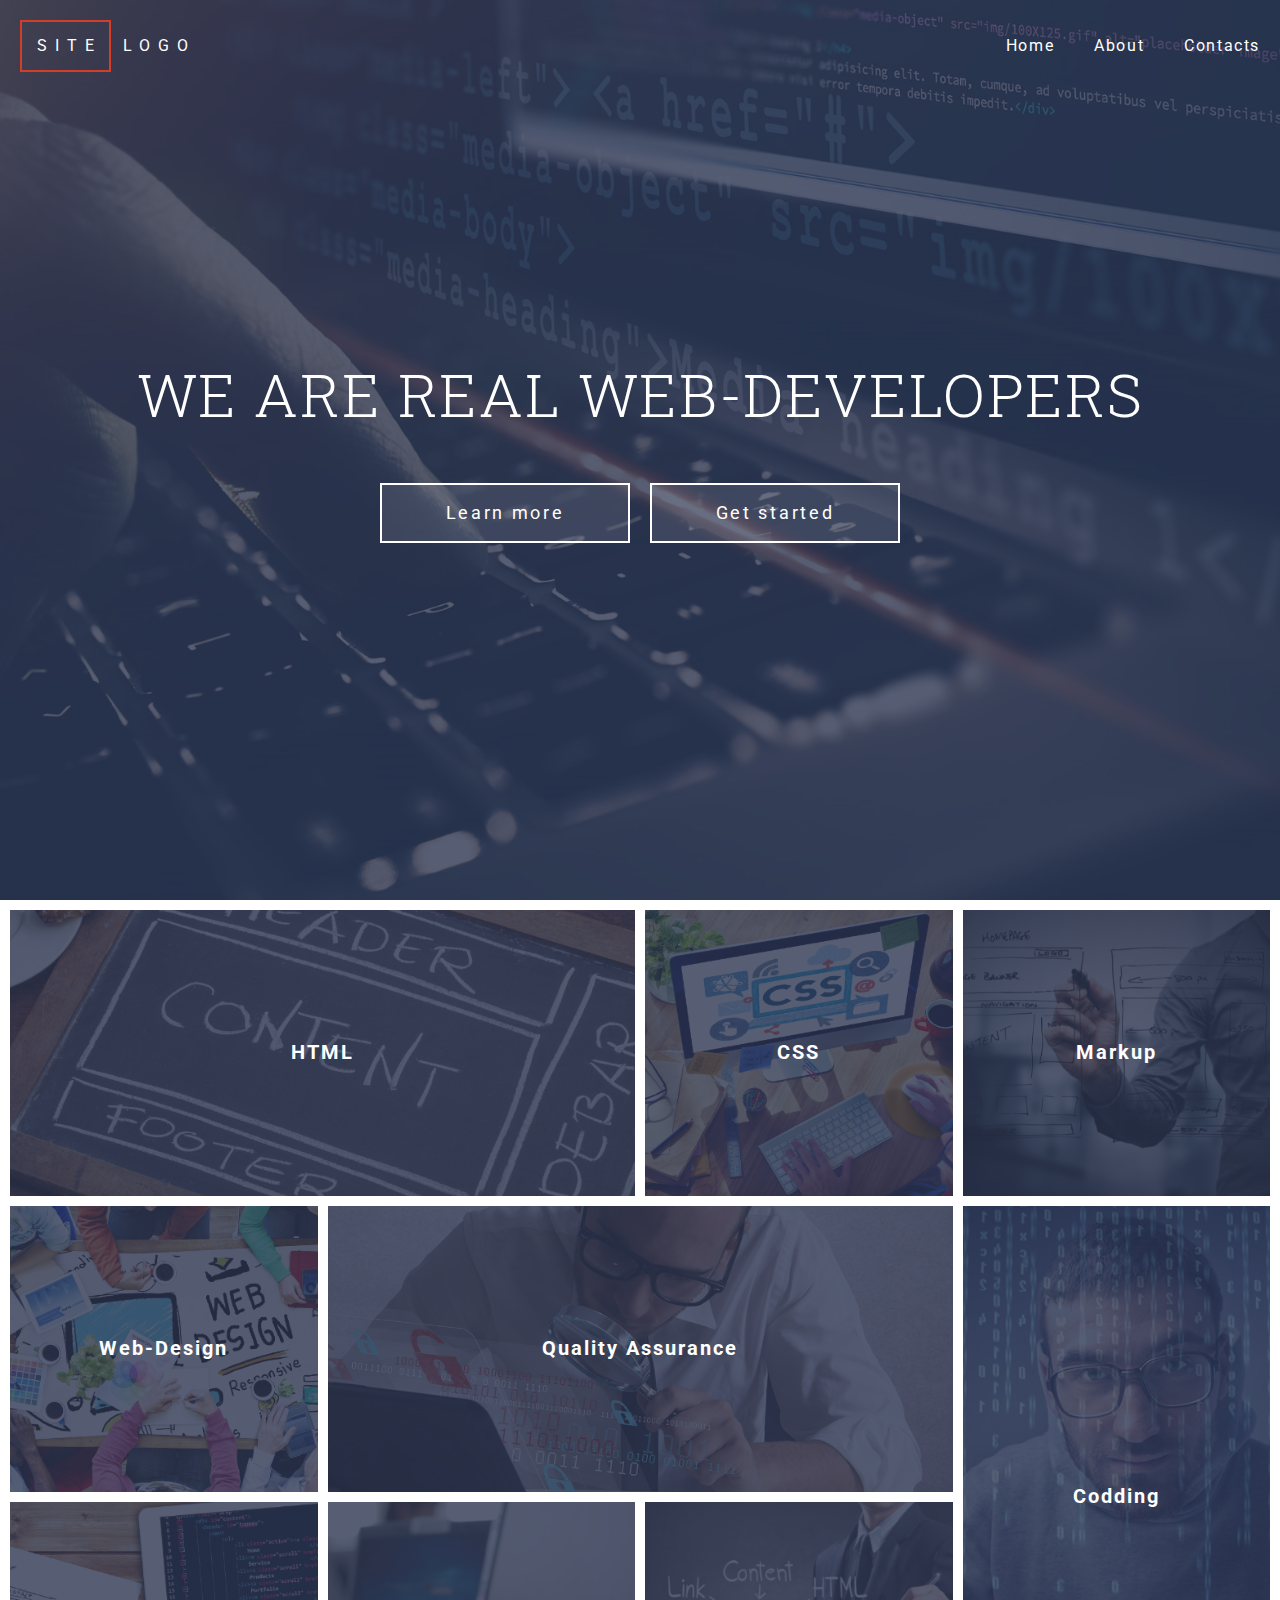
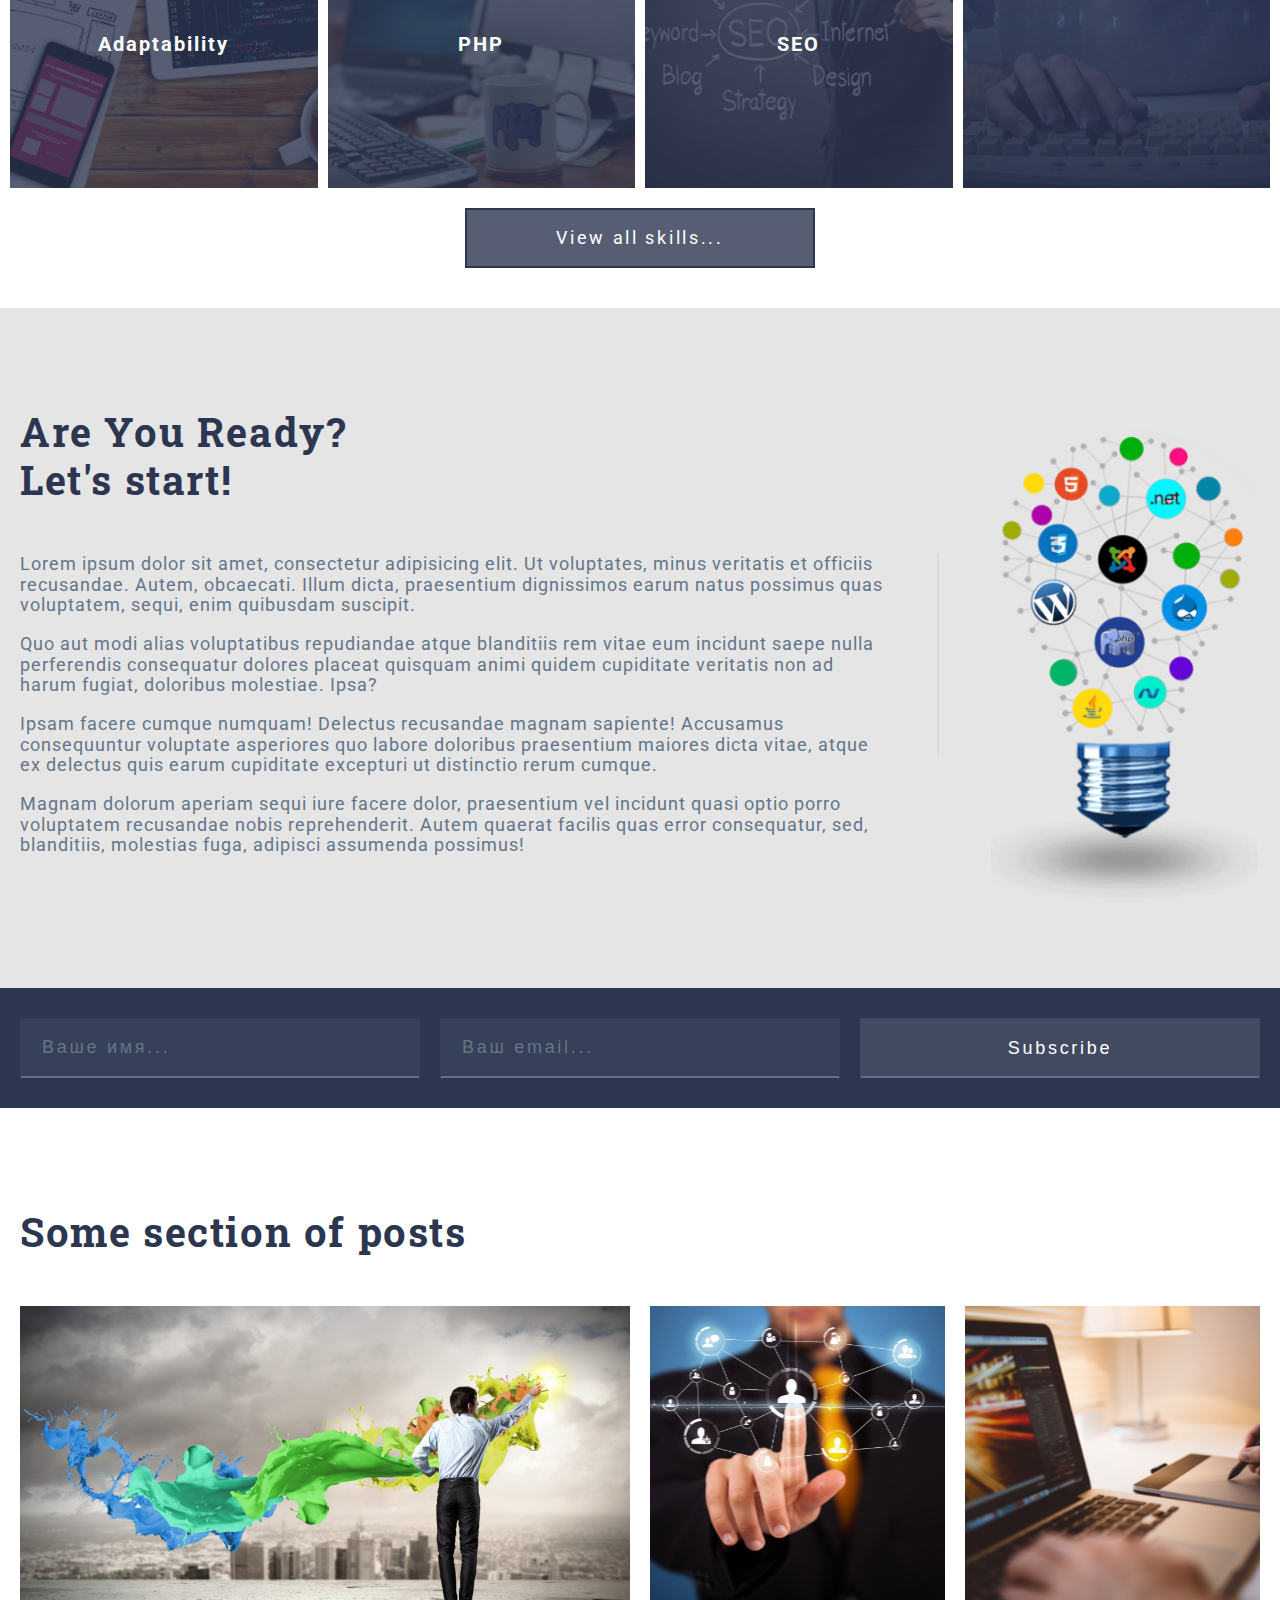
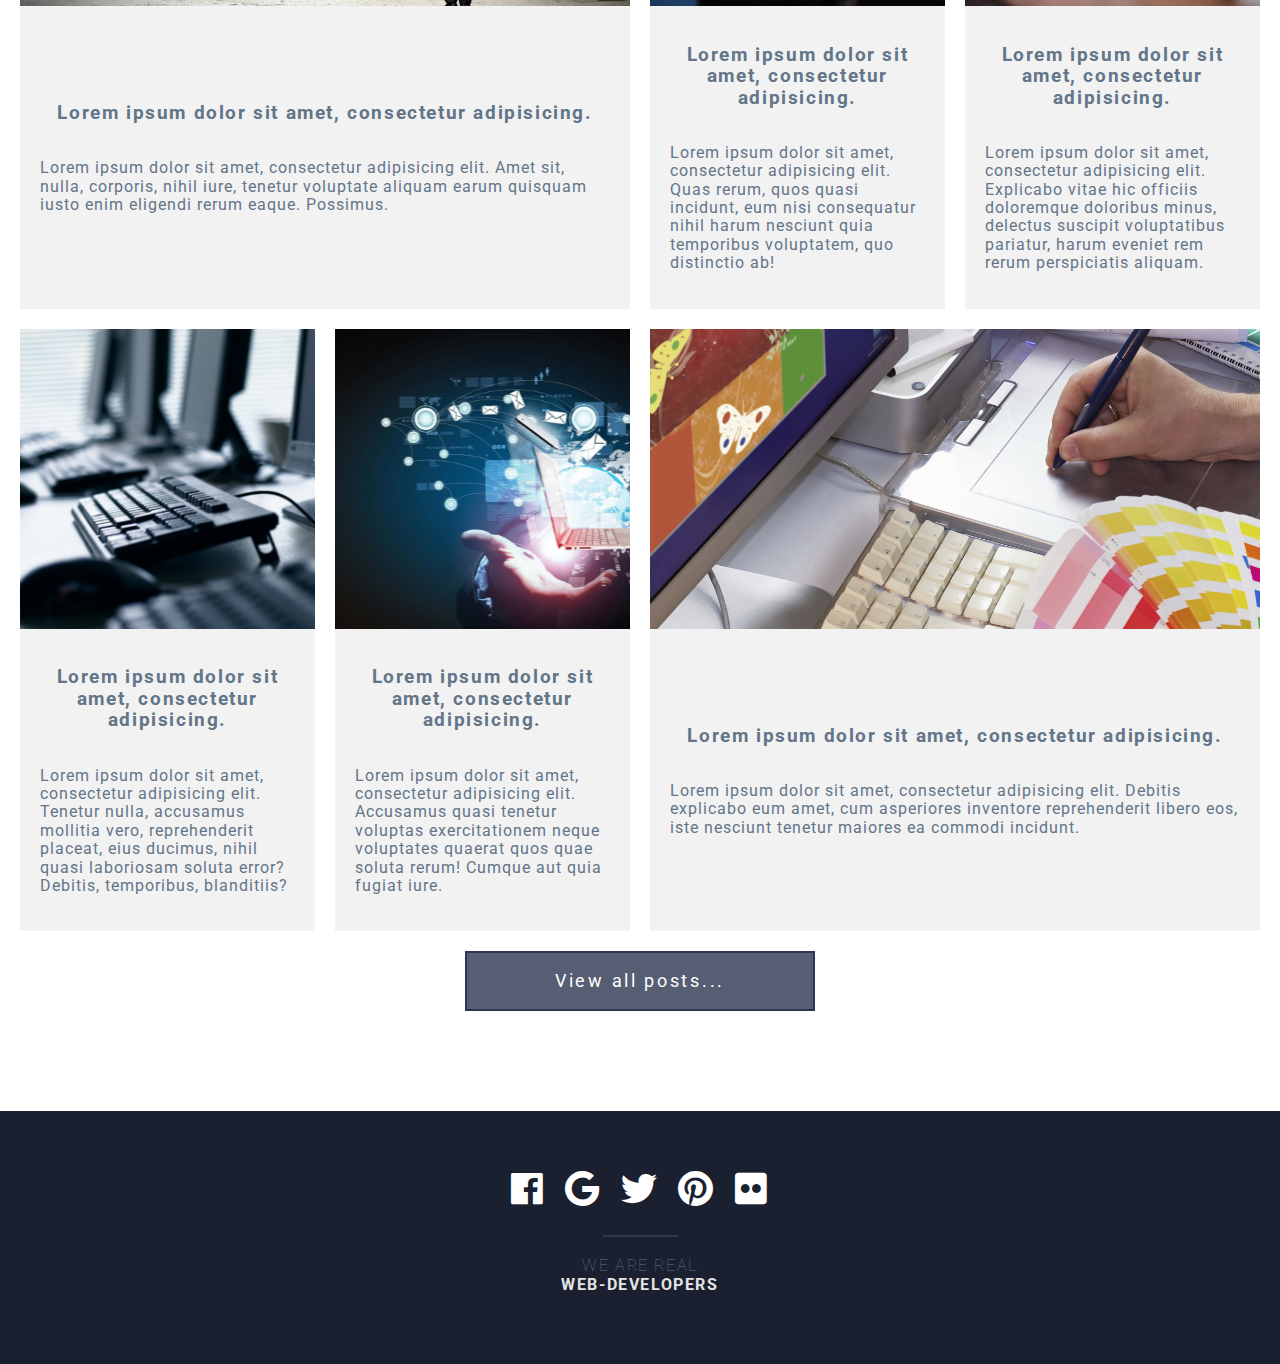
<file: index.html>
<!doctype html>
<html lang="zxx">
<head>
  <meta charset="UTF-8">
  <meta name="viewport"
        content="width=device-width, user-scalable=no, initial-scale=1.0, maximum-scale=1.0, minimum-scale=1.0">
  <meta http-equiv="X-UA-Compatible" content="ie=edge">
  <link rel="shortcut icon" href="assets/img/favicon.png" type="image/png" />
  <link href="https://fonts.googleapis.com/css?family=Roboto+Slab:100,300,400,700|Roboto:100,300,400,500,700,900" rel="stylesheet">
  <link rel="stylesheet" href="libs/@fortawesome/fontawesome-free/css/all.min.css">
  <link rel="stylesheet" href="assets/css/style.css">
  <title>GRID-TEMPLATE</title>
</head>
<body>

  <header class="header" style="background-image: url(assets/img/img-header.png)">
    <div class="header-overlay" style="opacity: 0.8; background-color: #2d3651"></div>
    <div class="header-menu">
      <div class="container">
        <div class="header-logo">
          <a href="#">
            <span>SITE</span> LOGO
          </a>
        </div>
        <nav class="header-navbar">
          <div class="header-navbar_hamburger">
            <span></span>
            <span></span>
            <span></span>
            <span></span>
            <span></span>
            <span></span>
          </div>
          <ul class="header-navbar_list">
            <li class="header-navbar_item"><a href="#">Home</a></li>
            <li class="header-navbar_item"><a href="#">About</a></li>
            <li class="header-navbar_item"><a href="#">Contacts</a></li>
          </ul>
        </nav>
      </div>
    </div>
    <div class="header-content">
      <div class="container">
        <h1 class="header-title">WE ARE REAL WEB-DEVELOPERS</h1>
        <div class="header-buttons">
          <a href="#" class="btn">Learn more</a>
          <a href="#" class="btn">Get started</a>
        </div>
      </div>
    </div>
  </header>

  <section class="skills">
    <article class="skill-item">
      <div class="skill-item_overlay"></div>
      <div class="skill-item_image" style="background-image: url(assets/img/img-html.png);"></div>
      <div class="skill-item_title">HTML</div>
    </article>
    <article class="skill-item">
      <div class="skill-item_overlay"></div>
      <div class="skill-item_image" style="background-image: url(assets/img/img-css.png);"></div>
      <div class="skill-item_title">CSS</div>
    </article>
    <article class="skill-item">
      <div class="skill-item_overlay"></div>
      <div class="skill-item_image" style="background-image: url(assets/img/img-markup.png);"></div>
      <div class="skill-item_title">Markup</div>
    </article>
    <article class="skill-item">
      <div class="skill-item_overlay"></div>
      <div class="skill-item_image" style="background-image: url(assets/img/img-webdesign.png);"></div>
      <div class="skill-item_title">Web-Design</div>
    </article>
    <article class="skill-item">
      <div class="skill-item_overlay"></div>
      <div class="skill-item_image" style="background-image: url(assets/img/img-qa.png);"></div>
      <div class="skill-item_title">Quality Assurance</div>
    </article>
    <article class="skill-item">
      <div class="skill-item_overlay"></div>
      <div class="skill-item_image" style="background-image: url(assets/img/img-codding.png);"></div>
      <div class="skill-item_title">Codding</div>
    </article>
    <article class="skill-item">
      <div class="skill-item_overlay"></div>
      <div class="skill-item_image" style="background-image: url(assets/img/img-adaptability.png);"></div>
      <div class="skill-item_title">Adaptability</div>
    </article>
    <article class="skill-item">
      <div class="skill-item_overlay"></div>
      <div class="skill-item_image" style="background-image: url(assets/img/img-php.png);"></div>
      <div class="skill-item_title">PHP</div>
    </article>
    <article class="skill-item">
      <div class="skill-item_overlay"></div>
      <div class="skill-item_image" style="background-image: url(assets/img/img-seo.png);"></div>
      <div class="skill-item_title">SEO</div>
    </article>
    <div class="btn-set">
      <a href="#" class="btn-accent">View all skills...</a>
    </div>
  </section>

  <section class="about section">
    <div class="container">
      <div class="about-content">
        <h2>Are You Ready? <br> Let's start!</h2>
        <p>Lorem ipsum dolor sit amet, consectetur adipisicing elit. Ut voluptates, minus veritatis et officiis recusandae. Autem, obcaecati. Illum dicta, praesentium dignissimos earum natus possimus quas voluptatem, sequi, enim quibusdam suscipit.</p>
        <p>Quo aut modi alias voluptatibus repudiandae atque blanditiis rem vitae eum incidunt saepe nulla perferendis consequatur dolores placeat quisquam animi quidem cupiditate veritatis non ad harum fugiat, doloribus molestiae. Ipsa?</p>
        <p>Ipsam facere cumque numquam! Delectus recusandae magnam sapiente! Accusamus consequuntur voluptate asperiores quo labore doloribus praesentium maiores dicta vitae, atque ex delectus quis earum cupiditate excepturi ut distinctio rerum cumque.</p>
        <p>Magnam dolorum aperiam sequi iure facere dolor, praesentium vel incidunt quasi optio porro voluptatem recusandae nobis reprehenderit. Autem quaerat facilis quas error consequatur, sed, blanditiis, molestias fuga, adipisci assumenda possimus!</p>
      </div>
      <div class="about-image">
        <img src="assets/img/img-lamp-webdev.png" alt="motivation">
      </div>
    </div>
  </section>

  <section class="form">
     <form action="#">
       <div class="container">
         <div class="form-item">
          <input type="text" placeholder="Ваше имя..."></div>
         <div class="form-item">
          <input type="text" placeholder="Ваш email..."></div>
         <div class="form-item">
          <button class="btn-accent" type="submit">Subscribe</button></div>
       </div>
     </form>
  </section> 

  <section class="posts section">
     <div class="container">
       <h2>Some section of posts</h2>
       <article class="posts-item">
        <a href="#">
         <div class="posts-item_image">
          <div style="background-image: url(assets/img/img-post-1.png);"></div>
         </div>
         <div class="posts-item_caption">
           <h3>Lorem ipsum dolor sit amet, consectetur adipisicing.</h3>
           <p>Lorem ipsum dolor sit amet, consectetur adipisicing elit. Amet sit, nulla, corporis, nihil iure, tenetur voluptate aliquam earum quisquam iusto enim eligendi rerum eaque. Possimus.</p>
         </div>
        </a>
       </article>

       <article class="posts-item">
        <a href="#">
         <div class="posts-item_image">
           <div style="background-image: url(assets/img/img-post-2.png);"></div>
         </div>
         <div class="posts-item_caption">
           <h3>Lorem ipsum dolor sit amet, consectetur adipisicing.</h3>
           <p>Lorem ipsum dolor sit amet, consectetur adipisicing elit. Quas rerum, quos quasi incidunt, eum nisi consequatur nihil harum nesciunt quia temporibus voluptatem, quo distinctio ab!</p>
         </div>
        </a>
       </article>

       <article class="posts-item">
        <a href="#">
         <div class="posts-item_image">
           <div style="background-image: url(assets/img/img-post-3.png);"></div>
         </div>
         <div class="posts-item_caption">
           <h3>Lorem ipsum dolor sit amet, consectetur adipisicing.</h3>
           <p>Lorem ipsum dolor sit amet, consectetur adipisicing elit. Explicabo vitae hic officiis doloremque doloribus minus, delectus suscipit voluptatibus pariatur, harum eveniet rem rerum perspiciatis aliquam.</p>
         </div>
        </a>
       </article>

       <article class="posts-item">
        <a href="#">
         <div class="posts-item_image">
           <div style="background-image: url(assets/img/img-post-4.png);"></div>
         </div>
         <div class="posts-item_caption">
           <h3>Lorem ipsum dolor sit amet, consectetur adipisicing.</h3>
           <p>Lorem ipsum dolor sit amet, consectetur adipisicing elit. Tenetur nulla, accusamus mollitia vero, reprehenderit placeat, eius ducimus, nihil quasi laboriosam soluta error? Debitis, temporibus, blanditiis?</p>
         </div>
        </a>
       </article>

       <article class="posts-item">
        <a href="#">
         <div class="posts-item_image">
           <div style="background-image: url(assets/img/img-post-5.png);"></div>
         </div>
         <div class="posts-item_caption">
           <h3>Lorem ipsum dolor sit amet, consectetur adipisicing.</h3>
           <p>Lorem ipsum dolor sit amet, consectetur adipisicing elit. Accusamus quasi tenetur voluptas exercitationem neque voluptates quaerat quos quae soluta rerum! Cumque aut quia fugiat iure.</p>
         </div>
        </a>
       </article>

       <article class="posts-item">
        <a href="#">
         <div class="posts-item_image">
           <div style="background-image: url(assets/img/img-post-6.png);"></div>
         </div>
         <div class="posts-item_caption">
           <h3>Lorem ipsum dolor sit amet, consectetur adipisicing.</h3>
           <p>Lorem ipsum dolor sit amet, consectetur adipisicing elit. Debitis explicabo eum amet, cum asperiores inventore reprehenderit libero eos, iste nesciunt tenetur maiores ea commodi incidunt.</p>
         </div>
        </a>
       </article>

       <div class="btn-set"><a href="#" class="btn-accent">View all posts...</a></div>
     </div>
  </section>

  <footer class="footer">
    <div class="container">
      <div class="footer-social">
        <a href="#"><i class="fab fa-facebook"></i></a>
        <a href="#"><i class="fab fa-google"></i></a>
        <a href="#"><i class="fab fa-twitter"></i></a>
        <a href="#"><i class="fab fa-pinterest"></i></a>
        <a href="#"><i class="fab fa-flickr"></i></a>
      </div>
      <div class="footer-copy">
        <span>WE ARE REAL</span>
        <br>
        <span>WEB-DEVELOPERS</span>
      </div>
    </div>
  </footer>

  <script src="libs/jquery/dist/jquery.min.js"></script>
  <script src="assets/js/main.js"></script>
</body>
</html>
</file>
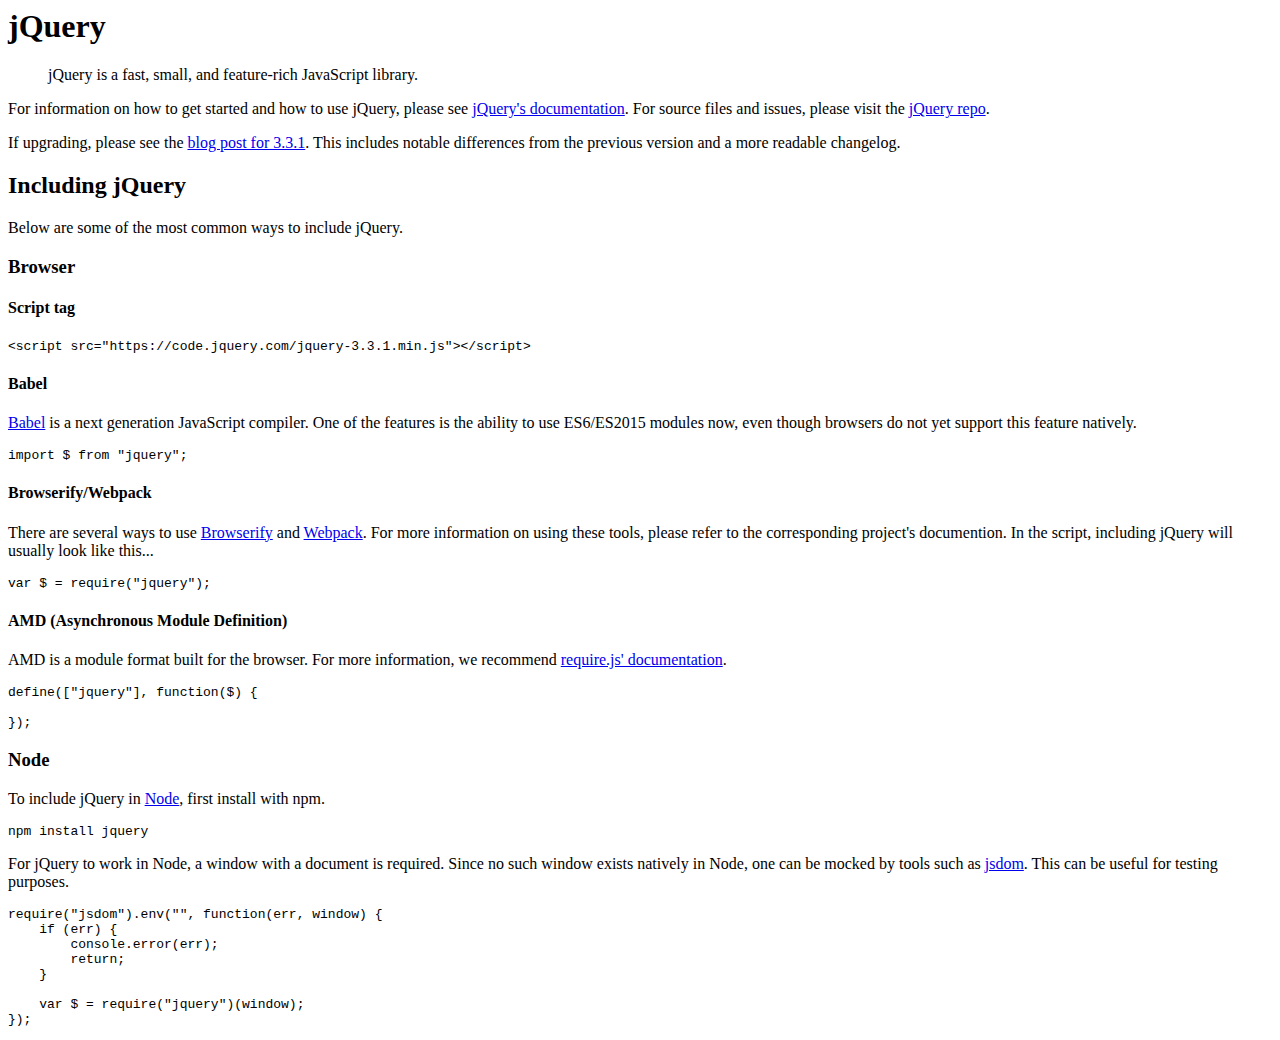
<file: libs/jquery/README.html>
<html>
      <head>
        <meta charset="UTF-8">
        <title>README.md</title>
      </head>
      <body>
        <h1 id="jquery">jQuery</h1>
<blockquote>
<p>jQuery is a fast, small, and feature-rich JavaScript library.</p>
</blockquote>
<p>For information on how to get started and how to use jQuery, please see <a href="http://api.jquery.com/">jQuery&#39;s documentation</a>.
For source files and issues, please visit the <a href="https://github.com/jquery/jquery">jQuery repo</a>.</p>
<p>If upgrading, please see the <a href="https://blog.jquery.com/2017/03/20/jquery-3.3.1-now-available/">blog post for 3.3.1</a>. This includes notable differences from the previous version and a more readable changelog.</p>
<h2 id="including-jquery">Including jQuery</h2>
<p>Below are some of the most common ways to include jQuery.</p>
<h3 id="browser">Browser</h3>
<h4 id="script-tag">Script tag</h4>
<pre><code class="lang-html">&lt;script src=&quot;https://code.jquery.com/jquery-3.3.1.min.js&quot;&gt;&lt;/script&gt;
</code></pre>
<h4 id="babel">Babel</h4>
<p><a href="http://babeljs.io/">Babel</a> is a next generation JavaScript compiler. One of the features is the ability to use ES6/ES2015 modules now, even though browsers do not yet support this feature natively.</p>
<pre><code class="lang-js">import $ from &quot;jquery&quot;;
</code></pre>
<h4 id="browserify-webpack">Browserify/Webpack</h4>
<p>There are several ways to use <a href="http://browserify.org/">Browserify</a> and <a href="https://webpack.github.io/">Webpack</a>. For more information on using these tools, please refer to the corresponding project&#39;s documention. In the script, including jQuery will usually look like this...</p>
<pre><code class="lang-js">var $ = require(&quot;jquery&quot;);
</code></pre>
<h4 id="amd-asynchronous-module-definition-">AMD (Asynchronous Module Definition)</h4>
<p>AMD is a module format built for the browser. For more information, we recommend <a href="http://requirejs.org/docs/whyamd.html">require.js&#39; documentation</a>.</p>
<pre><code class="lang-js">define([&quot;jquery&quot;], function($) {

});
</code></pre>
<h3 id="node">Node</h3>
<p>To include jQuery in <a href="nodejs.org">Node</a>, first install with npm.</p>
<pre><code class="lang-sh">npm install jquery
</code></pre>
<p>For jQuery to work in Node, a window with a document is required. Since no such window exists natively in Node, one can be mocked by tools such as <a href="https://github.com/tmpvar/jsdom">jsdom</a>. This can be useful for testing purposes.</p>
<pre><code class="lang-js">require(&quot;jsdom&quot;).env(&quot;&quot;, function(err, window) {
    if (err) {
        console.error(err);
        return;
    }

    var $ = require(&quot;jquery&quot;)(window);
});
</code></pre>

      </body>
    </html>
</file>
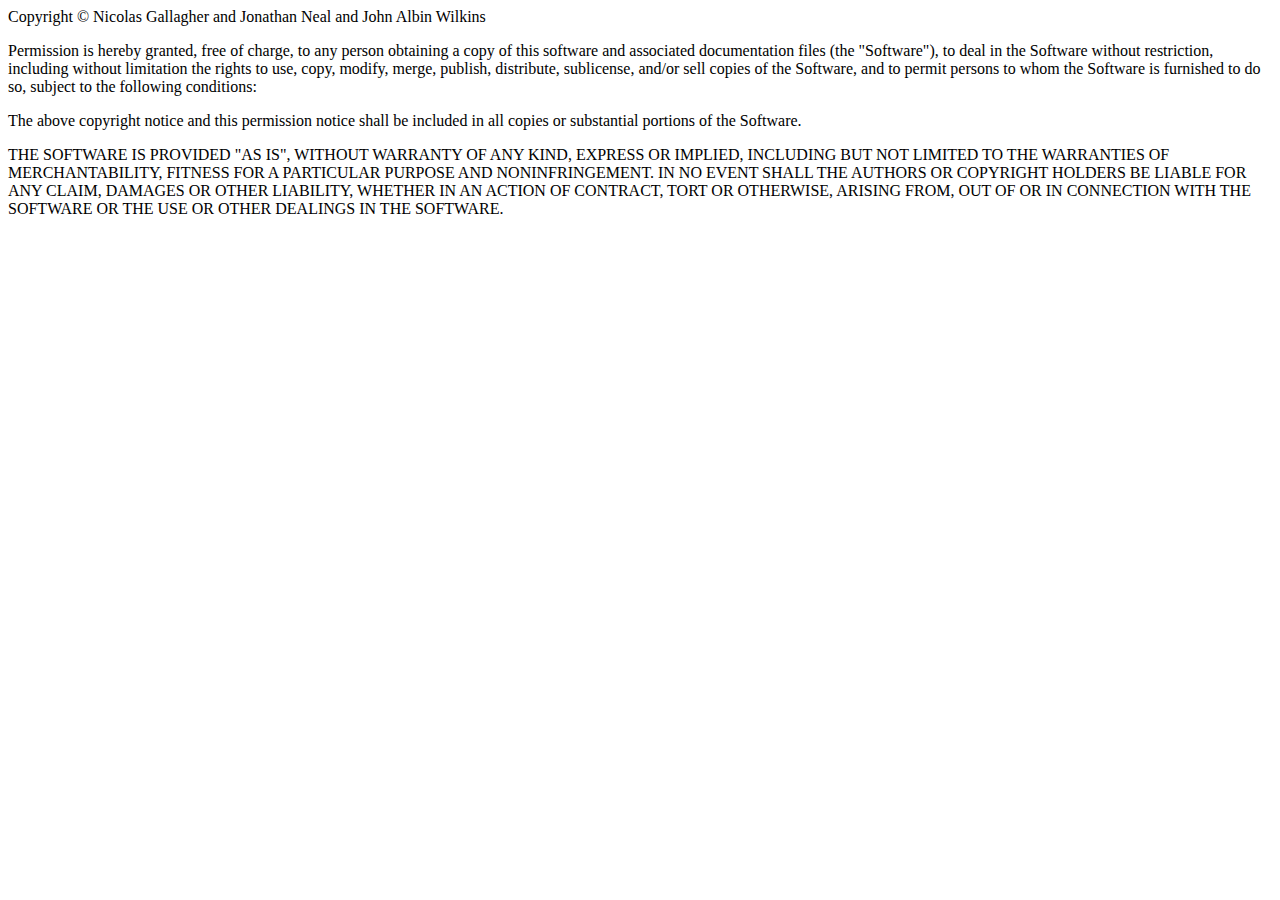
<file: libs/normalize-scss/LICENSE.html>
<html>
      <head>
        <meta charset="UTF-8">
        <title>LICENSE.md</title>
      </head>
      <body>
        <p>Copyright © Nicolas Gallagher and Jonathan Neal and John Albin Wilkins</p>
<p>Permission is hereby granted, free of charge, to any person obtaining a copy of
this software and associated documentation files (the &quot;Software&quot;), to deal in
the Software without restriction, including without limitation the rights to
use, copy, modify, merge, publish, distribute, sublicense, and/or sell copies
of the Software, and to permit persons to whom the Software is furnished to do
so, subject to the following conditions:</p>
<p>The above copyright notice and this permission notice shall be included in all
copies or substantial portions of the Software.</p>
<p>THE SOFTWARE IS PROVIDED &quot;AS IS&quot;, WITHOUT WARRANTY OF ANY KIND, EXPRESS OR
IMPLIED, INCLUDING BUT NOT LIMITED TO THE WARRANTIES OF MERCHANTABILITY,
FITNESS FOR A PARTICULAR PURPOSE AND NONINFRINGEMENT. IN NO EVENT SHALL THE
AUTHORS OR COPYRIGHT HOLDERS BE LIABLE FOR ANY CLAIM, DAMAGES OR OTHER
LIABILITY, WHETHER IN AN ACTION OF CONTRACT, TORT OR OTHERWISE, ARISING FROM,
OUT OF OR IN CONNECTION WITH THE SOFTWARE OR THE USE OR OTHER DEALINGS IN THE
SOFTWARE.</p>

      </body>
    </html>
</file>
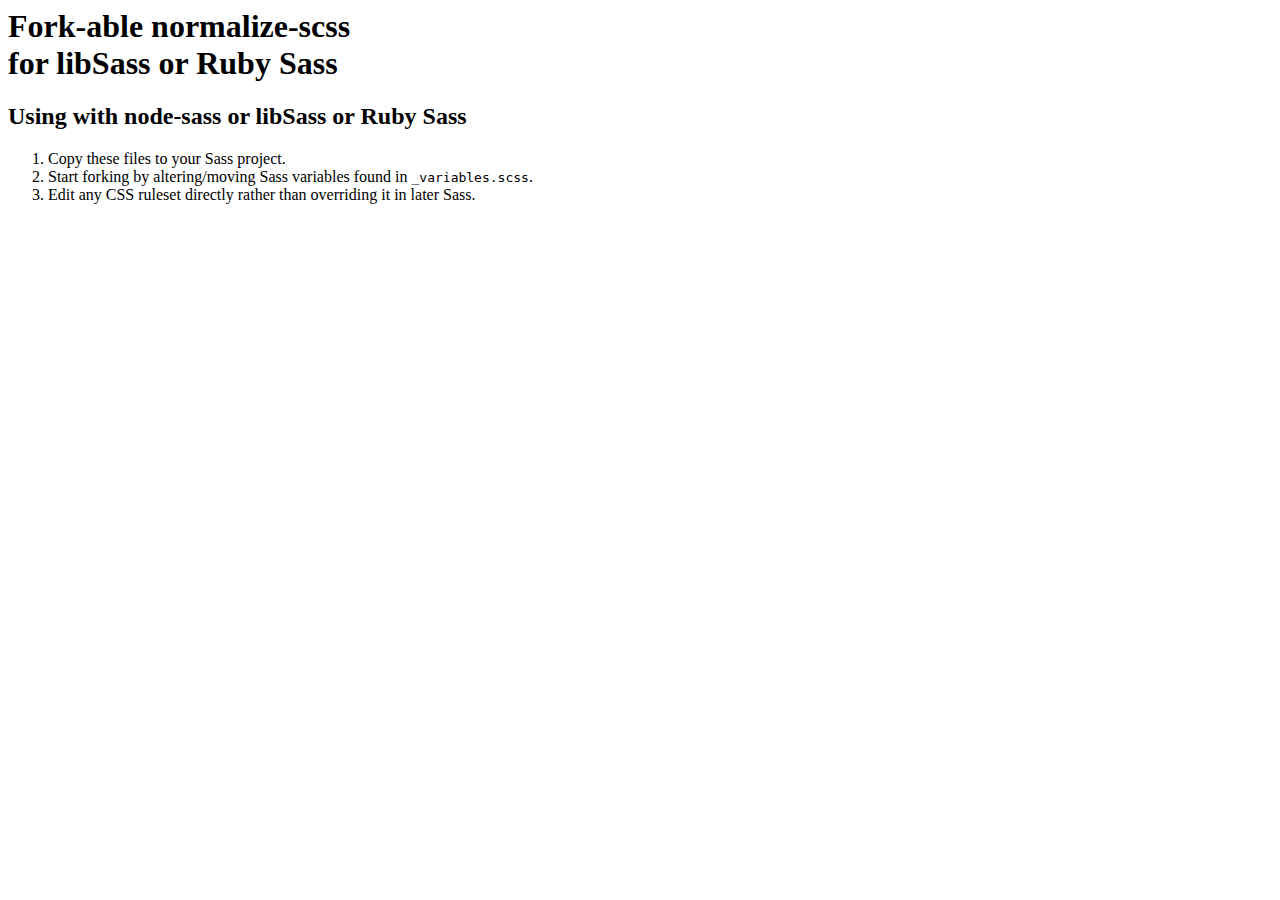
<file: libs/normalize-scss/fork-versions/default/README.html>
<html>
      <head>
        <meta charset="UTF-8">
        <title>README.md</title>
      </head>
      <body>
        <h1 id="fork-able-normalize-scss-br-for-libsass-or-ruby-sass">Fork-able normalize-scss<br> for libSass or Ruby Sass</h1>
<h2 id="using-with-node-sass-or-libsass-or-ruby-sass">Using with node-sass or libSass or Ruby Sass</h2>
<ol>
<li>Copy these files to your Sass project.</li>
<li>Start forking by altering/moving Sass variables found in <code>_variables.scss</code>.</li>
<li>Edit any CSS ruleset directly rather than overriding it in later Sass.</li>
</ol>

      </body>
    </html>
</file>
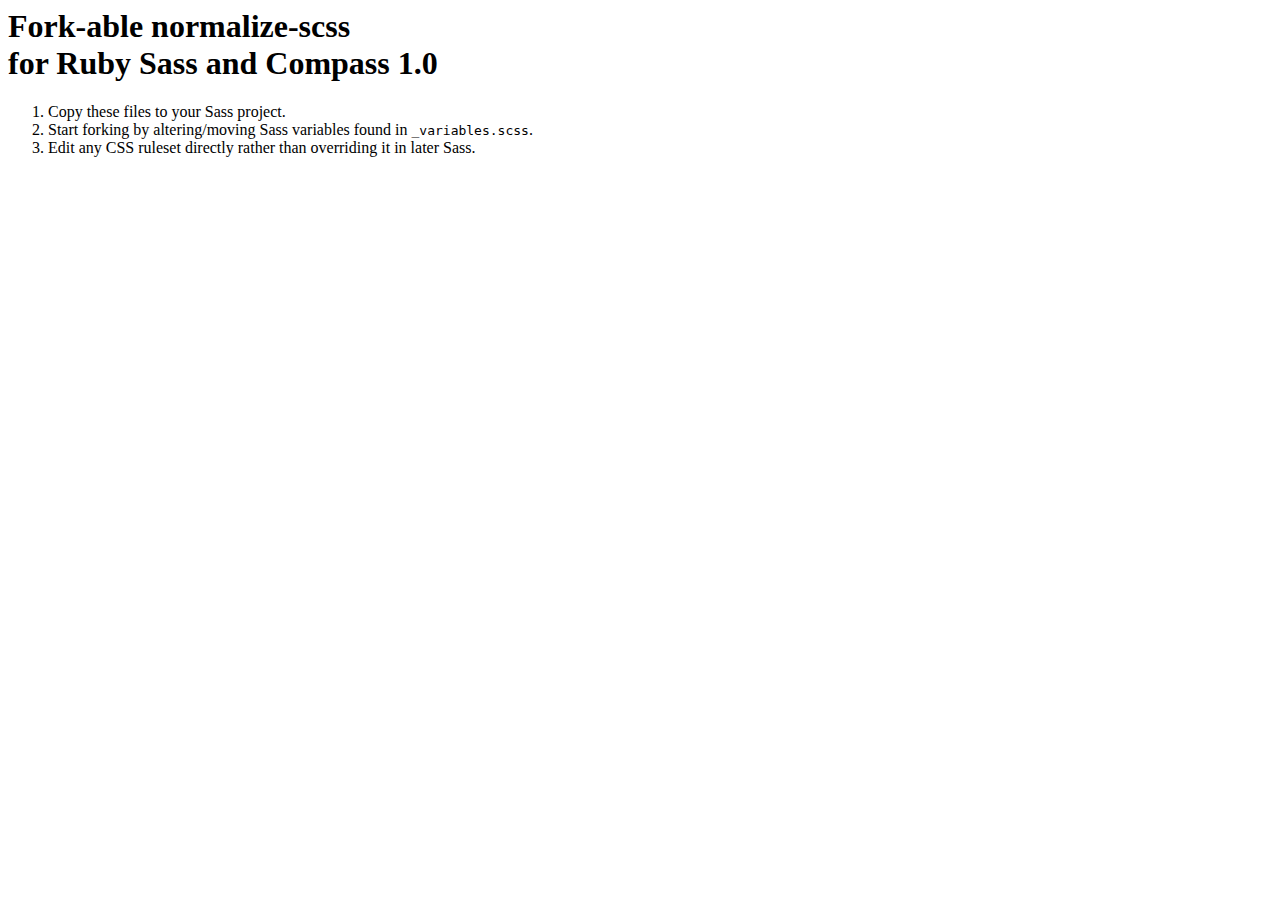
<file: libs/normalize-scss/fork-versions/deprecated-compass/README.html>
<html>
      <head>
        <meta charset="UTF-8">
        <title>README.md</title>
      </head>
      <body>
        <h1 id="fork-able-normalize-scss-br-for-ruby-sass-and-compass-1-0">Fork-able normalize-scss<br> for Ruby Sass and Compass 1.0</h1>
<ol>
<li>Copy these files to your Sass project.</li>
<li>Start forking by altering/moving Sass variables found in <code>_variables.scss</code>.</li>
<li>Edit any CSS ruleset directly rather than overriding it in later Sass.</li>
</ol>

      </body>
    </html>
</file>
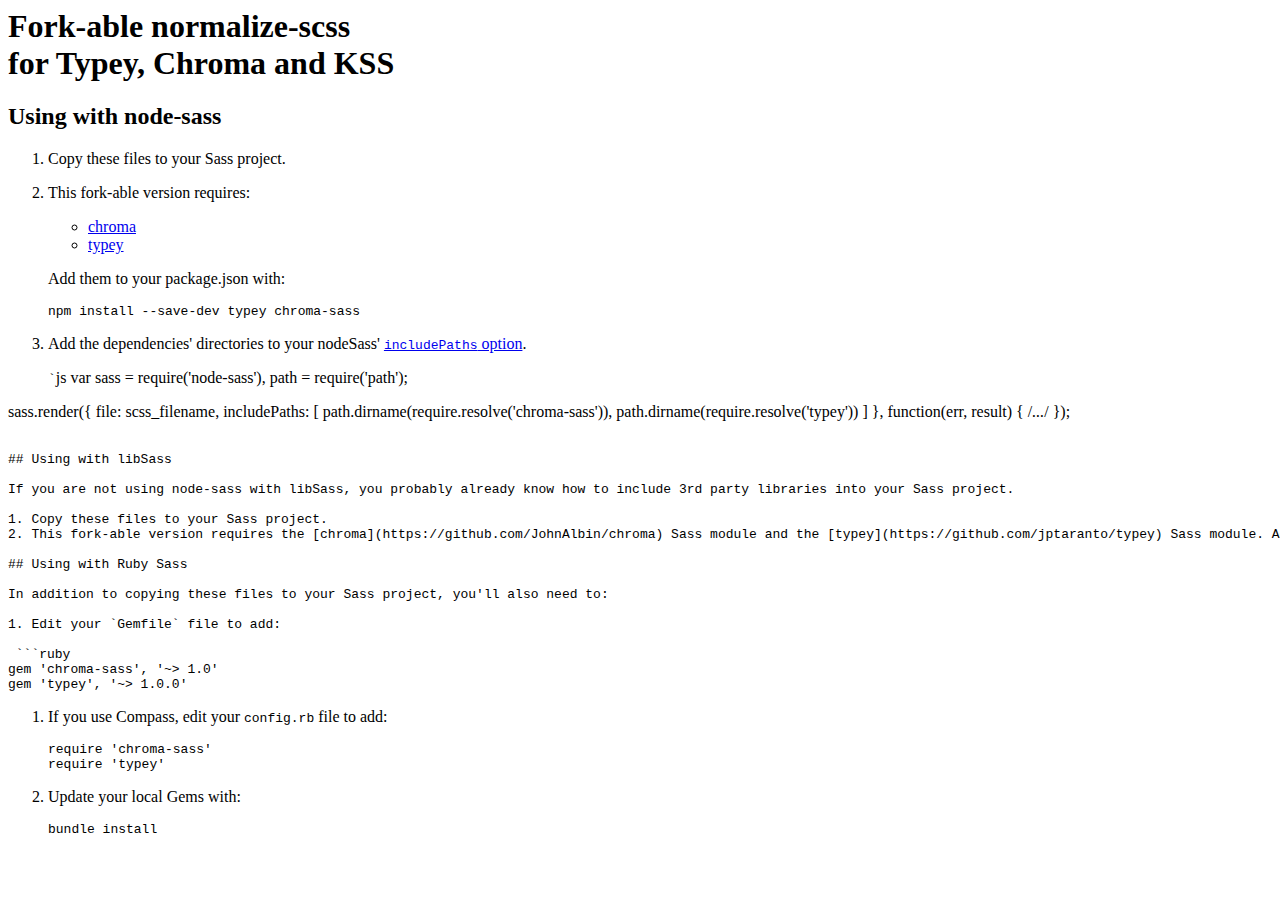
<file: libs/normalize-scss/fork-versions/typey-chroma-kss/README.html>
<html>
      <head>
        <meta charset="UTF-8">
        <title>README.md</title>
      </head>
      <body>
        <h1 id="fork-able-normalize-scss-br-for-typey-chroma-and-kss">Fork-able normalize-scss<br> for Typey, Chroma and KSS</h1>
<h2 id="using-with-node-sass">Using with node-sass</h2>
<ol>
<li>Copy these files to your Sass project.</li>
<li><p>This fork-able version requires:</p>
<ul>
<li><a href="https://github.com/JohnAlbin/chroma">chroma</a></li>
<li><a href="https://github.com/jptaranto/typey">typey</a></li>
</ul>
<p>Add them to your package.json with:</p>
<pre><code class="lang-bash">npm install --save-dev typey chroma-sass
</code></pre>
</li>
<li><p>Add the dependencies&#39; directories to your nodeSass&#39; <a href="https://github.com/sass/node-sass#includepaths"><code>includePaths</code> option</a>.</p>
<p><code>`</code>js
var sass = require(&#39;node-sass&#39;),
path = require(&#39;path&#39;);</p>
</li>
</ol>
<p>sass.render({
  file: scss_filename,
  includePaths: [
    path.dirname(require.resolve(&#39;chroma-sass&#39;)),
    path.dirname(require.resolve(&#39;typey&#39;))
  ]
}, function(err, result) { /<em>...</em>/ });</p>
<pre><code>
## Using with libSass

If you are not using node-sass with libSass, you probably already know how to include 3rd party libraries into your Sass project.

1. Copy these files to your Sass project.
2. This fork-able version requires the [chroma](https://github.com/JohnAlbin/chroma) Sass module and the [typey](https://github.com/jptaranto/typey) Sass module. Add chroma&#39;s `sass` directory and typey&#39;s `stylesheets` directory to your libSass include paths in the &quot;usual way&quot;.

## Using with Ruby Sass

In addition to copying these files to your Sass project, you&#39;ll also need to:

1. Edit your `Gemfile` file to add:

 ```ruby
gem &#39;chroma-sass&#39;, &#39;~&gt; 1.0&#39;
gem &#39;typey&#39;, &#39;~&gt; 1.0.0&#39;
</code></pre><ol>
<li><p>If you use Compass, edit your <code>config.rb</code> file to add:</p>
<pre><code class="lang-ruby">require &#39;chroma-sass&#39;
require &#39;typey&#39;
</code></pre>
</li>
<li><p>Update your local Gems with:</p>
<pre><code>bundle install
</code></pre></li>
</ol>

      </body>
    </html>
</file>
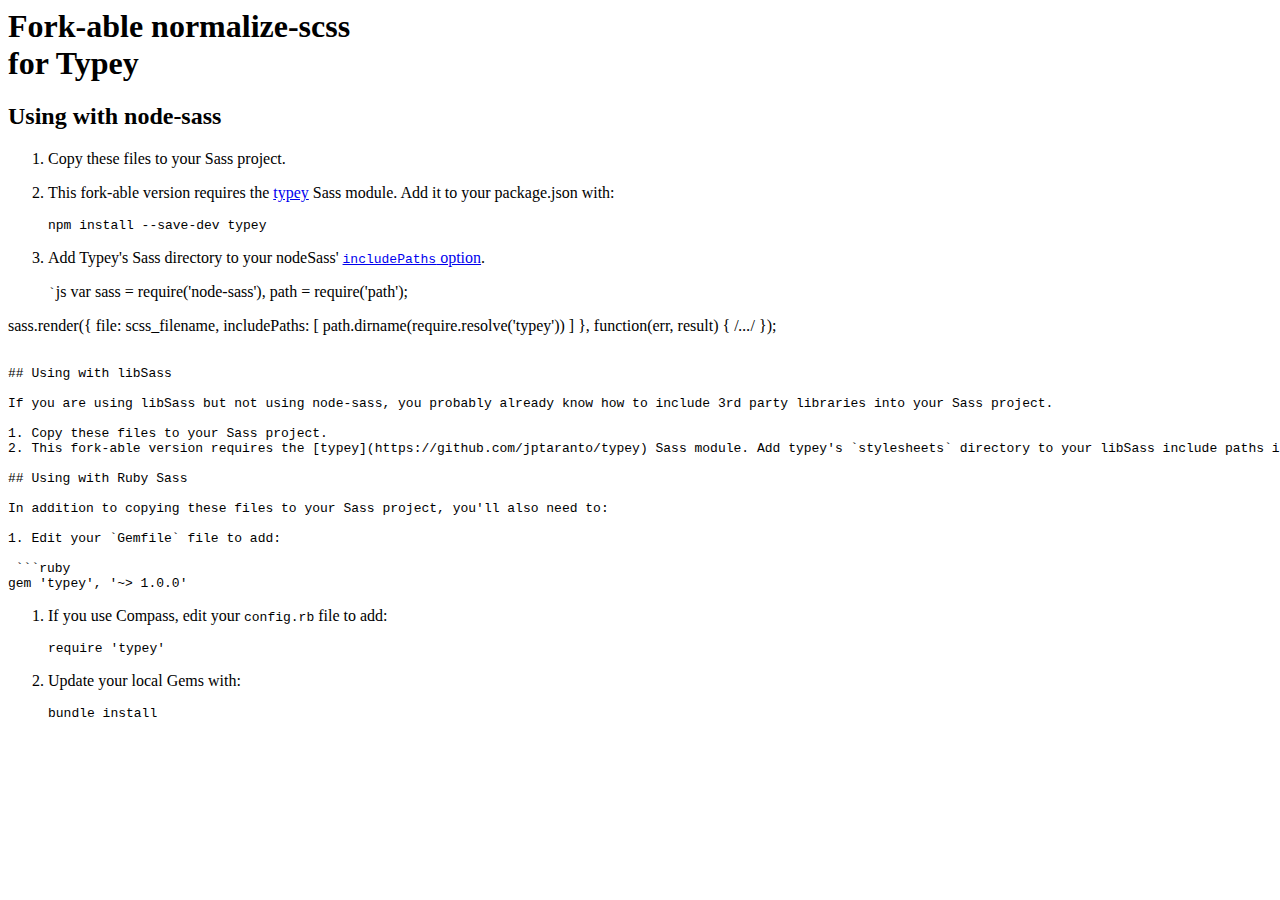
<file: libs/normalize-scss/fork-versions/typey/README.html>
<html>
      <head>
        <meta charset="UTF-8">
        <title>README.md</title>
      </head>
      <body>
        <h1 id="fork-able-normalize-scss-br-for-typey">Fork-able normalize-scss<br> for Typey</h1>
<h2 id="using-with-node-sass">Using with node-sass</h2>
<ol>
<li>Copy these files to your Sass project.</li>
<li><p>This fork-able version requires the <a href="https://github.com/jptaranto/typey">typey</a> Sass module. Add it to your package.json with:</p>
<pre><code class="lang-bash">npm install --save-dev typey
</code></pre>
</li>
<li><p>Add Typey&#39;s Sass directory to your nodeSass&#39; <a href="https://github.com/sass/node-sass#includepaths"><code>includePaths</code> option</a>.</p>
<p><code>`</code>js
var sass = require(&#39;node-sass&#39;),
path = require(&#39;path&#39;);</p>
</li>
</ol>
<p>sass.render({
  file: scss_filename,
  includePaths: [
    path.dirname(require.resolve(&#39;typey&#39;))
  ]
}, function(err, result) { /<em>...</em>/ });</p>
<pre><code>
## Using with libSass

If you are using libSass but not using node-sass, you probably already know how to include 3rd party libraries into your Sass project.

1. Copy these files to your Sass project.
2. This fork-able version requires the [typey](https://github.com/jptaranto/typey) Sass module. Add typey&#39;s `stylesheets` directory to your libSass include paths in the &quot;usual way&quot;.

## Using with Ruby Sass

In addition to copying these files to your Sass project, you&#39;ll also need to:

1. Edit your `Gemfile` file to add:

 ```ruby
gem &#39;typey&#39;, &#39;~&gt; 1.0.0&#39;
</code></pre><ol>
<li><p>If you use Compass, edit your <code>config.rb</code> file to add:</p>
<pre><code class="lang-ruby">require &#39;typey&#39;
</code></pre>
</li>
<li><p>Update your local Gems with:</p>
<pre><code>bundle install
</code></pre></li>
</ol>

      </body>
    </html>
</file>
<file: assets/css/style.css>
/*! normalize-scss | MIT/GPLv2 License | bit.ly/normalize-scss */
/* Document
       ========================================================================== */
/**
     * 1. Correct the line height in all browsers.
     * 2. Prevent adjustments of font size after orientation changes in
     *    IE on Windows Phone and in iOS.
     */
html {
  line-height: 1.15;
  /* 1 */
  -ms-text-size-adjust: 100%;
  /* 2 */
  -webkit-text-size-adjust: 100%;
  /* 2 */ }

/* Sections
       ========================================================================== */
/**
     * Remove the margin in all browsers (opinionated).
     */
body {
  margin: 0; }

/**
     * Add the correct display in IE 9-.
     */
article,
aside,
footer,
header,
nav,
section {
  display: block; }

/**
     * Correct the font size and margin on `h1` elements within `section` and
     * `article` contexts in Chrome, Firefox, and Safari.
     */
h1 {
  font-size: 2em;
  margin: 0.67em 0; }

/* Grouping content
       ========================================================================== */
/**
     * Add the correct display in IE 9-.
     */
figcaption,
figure {
  display: block; }

/**
     * Add the correct margin in IE 8.
     */
figure {
  margin: 1em 40px; }

/**
     * 1. Add the correct box sizing in Firefox.
     * 2. Show the overflow in Edge and IE.
     */
hr {
  -webkit-box-sizing: content-box;
  box-sizing: content-box;
  /* 1 */
  height: 0;
  /* 1 */
  overflow: visible;
  /* 2 */ }

/**
     * Add the correct display in IE.
     */
main {
  display: block; }

/**
     * 1. Correct the inheritance and scaling of font size in all browsers.
     * 2. Correct the odd `em` font sizing in all browsers.
     */
pre {
  font-family: monospace, monospace;
  /* 1 */
  font-size: 1em;
  /* 2 */ }

/* Links
       ========================================================================== */
/**
     * 1. Remove the gray background on active links in IE 10.
     * 2. Remove gaps in links underline in iOS 8+ and Safari 8+.
     */
a {
  background-color: transparent;
  /* 1 */
  -webkit-text-decoration-skip: objects;
  /* 2 */ }

/* Text-level semantics
       ========================================================================== */
/**
     * 1. Remove the bottom border in Chrome 57- and Firefox 39-.
     * 2. Add the correct text decoration in Chrome, Edge, IE, Opera, and Safari.
     */
abbr[title] {
  border-bottom: none;
  /* 1 */
  text-decoration: underline;
  /* 2 */
  -webkit-text-decoration: underline dotted;
  text-decoration: underline dotted;
  /* 2 */ }

/**
     * Prevent the duplicate application of `bolder` by the next rule in Safari 6.
     */
b,
strong {
  font-weight: inherit; }

/**
     * Add the correct font weight in Chrome, Edge, and Safari.
     */
b,
strong {
  font-weight: bolder; }

/**
     * 1. Correct the inheritance and scaling of font size in all browsers.
     * 2. Correct the odd `em` font sizing in all browsers.
     */
code,
kbd,
samp {
  font-family: monospace, monospace;
  /* 1 */
  font-size: 1em;
  /* 2 */ }

/**
     * Add the correct font style in Android 4.3-.
     */
dfn {
  font-style: italic; }

/**
     * Add the correct background and color in IE 9-.
     */
mark {
  background-color: #ff0;
  color: #000; }

/**
     * Add the correct font size in all browsers.
     */
small {
  font-size: 80%; }

/**
     * Prevent `sub` and `sup` elements from affecting the line height in
     * all browsers.
     */
sub,
sup {
  font-size: 75%;
  line-height: 0;
  position: relative;
  vertical-align: baseline; }

sub {
  bottom: -0.25em; }

sup {
  top: -0.5em; }

/* Embedded content
       ========================================================================== */
/**
     * Add the correct display in IE 9-.
     */
audio,
video {
  display: inline-block; }

/**
     * Add the correct display in iOS 4-7.
     */
audio:not([controls]) {
  display: none;
  height: 0; }

/**
     * Remove the border on images inside links in IE 10-.
     */
img {
  border-style: none; }

/**
     * Hide the overflow in IE.
     */
svg:not(:root) {
  overflow: hidden; }

/* Forms
       ========================================================================== */
/**
     * 1. Change the font styles in all browsers (opinionated).
     * 2. Remove the margin in Firefox and Safari.
     */
button,
input,
optgroup,
select,
textarea {
  font-family: sans-serif;
  /* 1 */
  font-size: 100%;
  /* 1 */
  line-height: 1.15;
  /* 1 */
  margin: 0;
  /* 2 */ }

/**
     * Show the overflow in IE.
     */
button {
  overflow: visible; }

/**
     * Remove the inheritance of text transform in Edge, Firefox, and IE.
     * 1. Remove the inheritance of text transform in Firefox.
     */
button,
select {
  /* 1 */
  text-transform: none; }

/**
     * 1. Prevent a WebKit bug where (2) destroys native `audio` and `video`
     *    controls in Android 4.
     * 2. Correct the inability to style clickable types in iOS and Safari.
     */
button,
html [type="button"],
[type="reset"],
[type="submit"] {
  -webkit-appearance: button;
  /* 2 */ }

button,
[type="button"],
[type="reset"],
[type="submit"] {
  /**
       * Remove the inner border and padding in Firefox.
       */
  /**
       * Restore the focus styles unset by the previous rule.
       */ }

button::-moz-focus-inner,
[type="button"]::-moz-focus-inner,
[type="reset"]::-moz-focus-inner,
[type="submit"]::-moz-focus-inner {
  border-style: none;
  padding: 0; }

button:-moz-focusring,
[type="button"]:-moz-focusring,
[type="reset"]:-moz-focusring,
[type="submit"]:-moz-focusring {
  outline: 1px dotted ButtonText; }

/**
     * Show the overflow in Edge.
     */
input {
  overflow: visible; }

/**
     * 1. Add the correct box sizing in IE 10-.
     * 2. Remove the padding in IE 10-.
     */
[type="checkbox"],
[type="radio"] {
  -webkit-box-sizing: border-box;
  box-sizing: border-box;
  /* 1 */
  padding: 0;
  /* 2 */ }

/**
     * Correct the cursor style of increment and decrement buttons in Chrome.
     */
[type="number"]::-webkit-inner-spin-button,
[type="number"]::-webkit-outer-spin-button {
  height: auto; }

/**
     * 1. Correct the odd appearance in Chrome and Safari.
     * 2. Correct the outline style in Safari.
     */
[type="search"] {
  -webkit-appearance: textfield;
  /* 1 */
  outline-offset: -2px;
  /* 2 */
  /**
       * Remove the inner padding and cancel buttons in Chrome and Safari on macOS.
       */ }

[type="search"]::-webkit-search-cancel-button,
[type="search"]::-webkit-search-decoration {
  -webkit-appearance: none; }

/**
     * 1. Correct the inability to style clickable types in iOS and Safari.
     * 2. Change font properties to `inherit` in Safari.
     */
::-webkit-file-upload-button {
  -webkit-appearance: button;
  /* 1 */
  font: inherit;
  /* 2 */ }

/**
     * Correct the padding in Firefox.
     */
fieldset {
  padding: 0.35em 0.75em 0.625em; }

/**
     * 1. Correct the text wrapping in Edge and IE.
     * 2. Correct the color inheritance from `fieldset` elements in IE.
     * 3. Remove the padding so developers are not caught out when they zero out
     *    `fieldset` elements in all browsers.
     */
legend {
  -webkit-box-sizing: border-box;
  box-sizing: border-box;
  /* 1 */
  display: table;
  /* 1 */
  max-width: 100%;
  /* 1 */
  padding: 0;
  /* 3 */
  color: inherit;
  /* 2 */
  white-space: normal;
  /* 1 */ }

/**
     * 1. Add the correct display in IE 9-.
     * 2. Add the correct vertical alignment in Chrome, Firefox, and Opera.
     */
progress {
  display: inline-block;
  /* 1 */
  vertical-align: baseline;
  /* 2 */ }

/**
     * Remove the default vertical scrollbar in IE.
     */
textarea {
  overflow: auto; }

/* Interactive
       ========================================================================== */
/*
     * Add the correct display in Edge, IE, and Firefox.
     */
details {
  display: block; }

/*
     * Add the correct display in all browsers.
     */
summary {
  display: list-item; }

/*
     * Add the correct display in IE 9-.
     */
menu {
  display: block; }

/* Scripting
       ========================================================================== */
/**
     * Add the correct display in IE 9-.
     */
canvas {
  display: inline-block; }

/**
     * Add the correct display in IE.
     */
template {
  display: none; }

/* Hidden
       ========================================================================== */
/**
     * Add the correct display in IE 10-.
     */
[hidden] {
  display: none; }

/*# sourceMappingURL=style.css.map */
* {
  -webkit-box-sizing: border-box;
  box-sizing: border-box; }

html {
  font-size: 16px;
  font-family: "Roboto", sans-serif;
  letter-spacing: 0.1em;
  color: #637588; }

a {
  color: #ffffff;
  text-decoration: none;
  background-color: transparent; }

h1 {
  font-family: "Roboto Slab", serif;
  font-weight: 300;
  line-height: 1.2em; }

h2 {
  font-family: "Roboto Slab", serif;
  line-height: 1.2em;
  color: #2d3651; }

h3 {
  color: #637588; }

p {
  letter-spacing: 1px;
  color: #637588; }

div {
  display: block; }

form {
  display: block;
  margin-top: 0em; }

input {
  overflow: visible; }

article,
aside,
footer,
header,
nav,
section {
  display: block; }

.container {
  display: -ms-grid;
  display: grid;
  max-width: 1340px;
  margin: auto;
  padding: 0 20px; }

.btn,
.btn-accent {
  background-color: rgba(255, 255, 255, 0.1);
  display: block;
  min-width: 250px;
  height: 60px;
  margin: 0 10px;
  padding: 18px 20px;
  -webkit-transition: background-color 0.5s, border-color 0.5s;
  -o-transition: background-color 0.5s, border-color 0.5s;
  transition: background-color 0.5s, border-color 0.5s;
  text-align: center;
  letter-spacing: 0.15em;
  border-color: #ffffff;
  border-width: 2px;
  border-style: solid;
  font-size: 1.125rem; }

.btn:hover,
.btn:focus {
  background-color: #d66926; }

.section h2 {
  margin-top: 0; }

.btn-set {
  display: -ms-grid;
  display: grid;
  padding: 0 0 20px;
  justify-items: center; }

.btn-accent {
  border-color: #2d3651;
  background-color: rgba(45, 54, 81, 0.8); }
  .btn-accent:hover {
    background-color: #d66926; }

.header {
  position: relative;
  display: -ms-grid;
  display: grid;
  padding: 100px 0;
  min-height: 100vh;
  color: #ffffff;
  background-color: #2d3651;
  background-position: 50% 50%;
  background-size: cover;
  -webkit-box-align: center;
  -ms-flex-align: center;
  align-items: center; }

.header-overlay {
  position: absolute;
  top: 0;
  left: 0;
  right: 0;
  bottom: 0;
  opacity: 0.8; }

.header-menu {
  position: absolute;
  left: 0;
  top: 0;
  width: 100%; }
  .header-menu .container {
    -ms-grid-columns: auto 1fr;
    grid-template-columns: auto 1fr; }

.header-logo {
  letter-spacing: 0.5em;
  -ms-flex-item-align: center;
  -ms-grid-row-align: center;
  align-self: center; }
  .header-logo a {
    display: block;
    padding: 20px 20px 20px 0; }
  .header-logo span {
    display: inline-block;
    padding: 15px 7px 15px 15px;
    border: 2px solid #d53d27; }

.header-navbar {
  position: relative;
  display: -ms-grid;
  display: grid;
  -ms-grid-row-align: center;
  align-self: center;
  justify-items: end; }
  .header-navbar_hamburger {
    display: none;
    width: 30px;
    height: 22px;
    position: relative;
    margin: 20px 0;
    -webkit-transform: rotate(0deg);
    -ms-transform: rotate(0deg);
    transform: rotate(0deg);
    -webkit-transition: .5s ease-in-out;
    -o-transition: .5s ease-in-out;
    transition: .5s ease-in-out;
    cursor: pointer; }
    .header-navbar_hamburger span {
      display: block;
      position: absolute;
      height: 3px;
      width: 50%;
      background: #ffffff;
      opacity: 1;
      -webkit-transform: rotate(0deg);
      -ms-transform: rotate(0deg);
      transform: rotate(0deg);
      -webkit-transition: .25s ease-in-out;
      -o-transition: .25s ease-in-out;
      transition: .25s ease-in-out; }

.header-navbar_hamburger span:nth-child(even) {
  left: 50%;
  border-radius: 0 3px 3px 0; }

.header-navbar_hamburger span:nth-child(odd) {
  left: 0px;
  border-radius: 3px 0 0 3px; }

.header-navbar_hamburger span:nth-child(1), .header-navbar_hamburger span:nth-child(2) {
  top: 0px; }

.header-navbar_hamburger span:nth-child(3), .header-navbar_hamburger span:nth-child(4) {
  top: 9px; }

.header-navbar_hamburger span:nth-child(5), .header-navbar_hamburger span:nth-child(6) {
  top: 18px; }

.header-navbar_hamburger.active span:nth-child(1), .header-navbar_hamburger.active span:nth-child(6) {
  -webkit-transform: rotate(45deg);
  -ms-transform: rotate(45deg);
  transform: rotate(45deg); }

.header-navbar_hamburger.active span:nth-child(2), .header-navbar_hamburger.active span:nth-child(5) {
  -webkit-transform: rotate(-45deg);
  -ms-transform: rotate(-45deg);
  transform: rotate(-45deg); }

.header-navbar_hamburger.active span:nth-child(1) {
  left: 2.5px;
  top: 3.5px; }

.header-navbar_hamburger.active span:nth-child(2) {
  left: calc(50% - 2.5px);
  top: 3.5px; }

.header-navbar_hamburger.active span:nth-child(3) {
  left: -50%;
  opacity: 0; }

.header-navbar_hamburger.active span:nth-child(4) {
  left: 100%;
  opacity: 0; }

.header-navbar_hamburger.active span:nth-child(5) {
  left: 2.5px;
  top: 14.5px; }

.header-navbar_hamburger.active span:nth-child(6) {
  left: calc(50% - 2.5px);
  top: 14.5px; }

.header-navbar_list {
  display: -ms-grid;
  display: grid;
  margin: 0 -20px 0 0;
  padding: 0;
  list-style-type: none;
  -webkit-box-pack: end;
  -ms-flex-pack: end;
  justify-content: end;
  -webkit-transition: opacity 0.5s;
  -o-transition: opacity 0.5s;
  transition: opacity 0.5s; }
  .header-navbar_list.active {
    z-index: 2;
    opacity: 1; }

.header-navbar_item a {
  opacity: 1;
  display: block;
  padding: 20px;
  -webkit-transition: color 0.5s;
  -o-transition: color 0.5s;
  transition: color 0.5s; }

.header-navbar_item :hover {
  color: #d66926; }

.header-content {
  z-index: 1; }

.header-title {
  margin: 0 0 53px;
  text-align: center; }

.header-buttons {
  display: -webkit-box;
  display: -ms-flexbox;
  display: flex;
  -webkit-box-pack: center;
  -ms-flex-pack: center;
  justify-content: center;
  -ms-flex-wrap: wrap;
  flex-wrap: wrap; }

.skills {
  display: -ms-grid;
  display: grid;
  padding: 10px;
  grid-gap: 10px; }
  .skills .btn-set {
    padding: 10px 0 30px;
    display: -ms-grid;
    display: grid;
    justify-items: center; }

.skill-item {
  min-height: calc(33.33vh - 14px);
  display: -ms-grid;
  display: grid;
  padding: 10px;
  position: relative;
  overflow: hidden;
  cursor: pointer;
  -webkit-box-align: center;
  -ms-flex-align: center;
  align-items: center;
  justify-items: center; }
  .skill-item:hover .skill-item_image {
    -webkit-transform: scale(1.1);
    -ms-transform: scale(1.1);
    transform: scale(1.1); }
  .skill-item_image {
    position: absolute;
    top: 0;
    left: 0;
    right: 0;
    bottom: 0;
    -webkit-transition: -webkit-transform 0.5s;
    transition: -webkit-transform 0.5s;
    -o-transition: transform 0.5s;
    transition: transform 0.5s;
    transition: transform 0.5s, -webkit-transform 0.5s;
    background-position: 50% 50%;
    background-size: cover;
    background-color: #2d3651; }
  .skill-item_overlay {
    position: absolute;
    top: 0;
    left: 0;
    right: 0;
    bottom: 0;
    z-index: 1;
    opacity: 0.8;
    background-color: #2d3651;
    -webkit-transition: opacity 0.5s;
    -o-transition: opacity 0.5s;
    transition: opacity 0.5s; }
  .skill-item:hover .skill-item_overlay {
    opacity: 0.95; }
  .skill-item_title {
    font-size: 1.25rem;
    letter-spacing: 0.1em;
    z-index: 1;
    -webkit-transition: color 0.5s;
    -o-transition: color 0.5s;
    transition: color 0.5s;
    font-weight: 700;
    color: #ffffff; }
  .skill-item:hover .skill-item_title {
    color: #d68926; }

.about {
  background-color: #e5e5e5; }

.about-image {
  display: -ms-grid;
  display: grid;
  -ms-flex-line-pack: center;
  align-content: center;
  -webkit-box-pack: center;
  -ms-flex-pack: center;
  justify-content: center; }
  .about-image img {
    max-width: 100%;
    max-height: 480px;
    margin-top: 20px; }

.about-content h2 {
  margin-bottom: 50px; }

.about-content p:first-of-type {
  position: relative; }
  .about-content p:first-of-type::after {
    position: absolute;
    right: -50px;
    top: 0;
    width: 2px;
    height: 200px;
    content: "";
    background-color: rgba(99, 117, 136, 0.1); }

.form {
  padding: 30px 0;
  background-color: #2d3651; }
  .form .container {
    grid-gap: 20px; }
  .form input {
    display: block;
    width: 100%;
    height: 60px;
    padding: 20px;
    -webkit-transition: background-color 0.5s, border-color 0.5s;
    -o-transition: background-color 0.5s, border-color 0.5s;
    transition: background-color 0.5s, border-color 0.5s;
    letter-spacing: 0.15em;
    font-size: 1.125rem;
    background-color: #2d3651;
    color: #ffffff;
    border: 2px solid rgba(255, 255, 255, 0);
    border-bottom-color: rgba(255, 255, 255, 0.25);
    background-color: rgba(255, 255, 255, 0.05); }
    .form input::-webkit-input-placeholder {
      color: #637588; }
    .form input:-ms-input-placeholder {
      color: #637588; }
    .form input::-ms-input-placeholder {
      color: #637588; }
    .form input::placeholder {
      color: #637588; }
    .form input:hover, .form input:focus {
      border-color: rgba(255, 255, 255, 0.15);
      border-bottom-color: #ffffff;
      background-color: rgba(255, 255, 255, 0.15); }
      .form input:hover::-webkit-input-placeholder, .form input:hover::-webkit-input-placeholder, .form input:focus::-webkit-input-placeholder, .form input:focus::-webkit-input-placeholder {
        color: #8c9bab; }
      .form input:hover:-ms-input-placeholder, .form input:hover:-ms-input-placeholder, .form input:focus:-ms-input-placeholder, .form input:focus:-ms-input-placeholder {
        color: #8c9bab; }
      .form input:hover::-ms-input-placeholder, .form input:hover::-ms-input-placeholder, .form input:focus::-ms-input-placeholder, .form input:focus::-ms-input-placeholder {
        color: #8c9bab; }
      .form input:hover::placeholder, .form input:hover::placeholder, .form input:focus::placeholder, .form input:focus::placeholder {
        color: #8c9bab; }
  .form .btn-accent {
    width: 100%;
    margin: 0;
    color: #ffffff;
    -webkit-transition: background-color 0.5s, border-color 0.5s;
    -o-transition: background-color 0.5s, border-color 0.5s;
    transition: background-color 0.5s, border-color 0.5s;
    border-color: rgba(255, 255, 255, 0);
    border-bottom-color: rgba(255, 255, 255, 0.2);
    background-color: rgba(255, 255, 255, 0.1); }
    .form .btn-accent:hover, .form .btn-accent:focus {
      cursor: pointer;
      border-color: #ffffff;
      background-color: #d66926; }

.posts .container {
  grid-gap: 20px; }

.posts-item {
  -webkit-transition: background-color 0.5s;
  -o-transition: background-color 0.5s;
  transition: background-color 0.5s;
  background-color: #f2f2f2; }
  .posts-item a {
    display: -ms-grid;
    display: grid;
    overflow: hidden;
    height: 100%;
    -ms-grid-rows: 300px 1fr;
    grid-template-rows: 300px 1fr; }
  .posts-item_image {
    position: relative;
    overflow: hidden; }
    .posts-item_image div {
      position: absolute;
      top: 0;
      right: 0;
      bottom: 0;
      left: 0;
      -webkit-transition: -webkit-transform 0.5s;
      transition: -webkit-transform 0.5s;
      -o-transition: transform 0.5s;
      transition: transform 0.5s;
      transition: transform 0.5s, -webkit-transform 0.5s;
      background-color: #2d3651;
      background-position: 50% 50%;
      background-size: cover; }
  .posts-item_caption {
    display: -ms-grid;
    display: grid;
    padding: 20px;
    -ms-flex-line-pack: center;
    align-content: center; }
    .posts-item_caption h3 {
      -webkit-transition: color 0.5s;
      -o-transition: color 0.5s;
      transition: color 0.5s;
      text-align: center; }
  .posts-item :hover {
    background-color: #d8d8d8; }
    .posts-item :hover .posts-item_image div {
      -webkit-transform: scale(1.1);
      -ms-transform: scale(1.1);
      transform: scale(1.1); }
    .posts-item :hover h3 {
      color: #2d3651; }
    .posts-item :hover p {
      color: #2d3651; }

.footer {
  padding: 50px 20px 70px;
  text-align: center;
  background-color: #1b2030; }
  .footer .fab {
    font-size: 36px; }
  .footer span:nth-of-type(1) {
    font-weight: 100; }
  .footer span:nth-of-type(2) {
    color: #e5e5e5;
    font-weight: 700; }

.footer-social {
  position: relative;
  display: -ms-grid;
  display: grid;
  margin-bottom: 40px;
  grid-template-columns: repeat(auto-fit, minmax(50px, -webkit-max-content));
  grid-template-columns: repeat(auto-fit, minmax(50px, max-content));
  -webkit-box-pack: center;
  -ms-flex-pack: center;
  justify-content: center; }
  .footer-social a {
    display: block;
    padding: 10px;
    -webkit-transition: color 0.5s;
    -o-transition: color 0.5s;
    transition: color 0.5s; }
    .footer-social a:hover, .footer-social a:focus {
      color: #d66926; }
  .footer-social::after {
    position: absolute;
    bottom: -20px;
    left: calc(50% - 75px / 2);
    width: 75px;
    height: 2px;
    content: "";
    background-color: rgba(255, 255, 255, 0.1); }

@media (min-width: 993px) {
  h1 {
    font-size: 3.75rem; }
  h2 {
    font-size: 2.5rem; }
  .section {
    padding-top: 100px;
    padding-bottom: 80px; }
  .btn-set {
    -ms-grid-column: 1;
    -ms-grid-column-span: 4;
    grid-column: 1 / span 4; }
  .header-title {
    margin: 0 0 53px; }
  .skills {
    padding: 10px;
    grid-gap: 10px;
    -ms-grid-columns: (1fr)[4];
    grid-template-columns: repeat(4, 1fr); }
  .skill-item:nth-of-type(1) {
    -ms-grid-column: 1;
    -ms-grid-column-span: 2;
    grid-column: 1 / span 2; }
  .skill-item:nth-of-type(5) {
    -ms-grid-column: 2;
    -ms-grid-column-span: 2;
    grid-column: 2 / span 2; }
  .skill-item:nth-of-type(6) {
    -ms-grid-column: 4;
    grid-column: 4;
    -ms-grid-row: 2;
    -ms-grid-row-span: 2;
    grid-row: 2 / span 2; }
  .about .container {
    grid-gap: 100px;
    -ms-grid-columns: 1fr 271px;
    grid-template-columns: 1fr 271px; }
  .about-content h2 {
    margin-bottom: 50px; }
  .about-content p {
    font-size: 1.125rem; }
  .about-content p:first-of-type::after {
    right: -50px; }
  .form .container {
    -ms-grid-columns: (1fr)[3];
    grid-template-columns: repeat(3, 1fr); }
  .posts .container {
    -ms-grid-columns: (1fr)[4];
    grid-template-columns: repeat(4, 1fr); }
  .posts h2 {
    margin-bottom: 30px;
    -ms-grid-column: 1;
    -ms-grid-column-span: 4;
    grid-column: 1 / span 4; }
  .posts-item:nth-of-type(1) {
    -ms-grid-column: 1;
    -ms-grid-column-span: 2;
    grid-column: 1 / span 2; }
  .posts-item:nth-of-type(6) {
    -ms-grid-column: 3;
    -ms-grid-column-span: 2;
    grid-column: 3 / span 2; } }

@media (max-width: 992px) and (min-width: 769px) {
  h1 {
    font-size: 2.5rem;
    margin-bottom: 43px; }
  h2 {
    font-size: 2rem; }
  .header-buttons .btn {
    min-width: 200px;
    height: 50%;
    padding-top: 14px;
    padding-bottom: 14px;
    letter-spacing: 0.1em;
    font-size: 1rem; }
  .btn-set {
    -ms-grid-column: 1;
    -ms-grid-column-span: 3;
    grid-column: 1 / span 3; }
  .skills {
    padding: 10px;
    grid-gap: 10px;
    -ms-grid-columns: (1fr)[3];
    grid-template-columns: repeat(3, 1fr); }
  .skill-item:nth-of-type(1) {
    -ms-grid-column: 1;
    -ms-grid-column-span: 2;
    grid-column: 1 / span 2; }
  .skill-item:nth-of-type(4) {
    -ms-grid-column: 2;
    -ms-grid-column-span: 2;
    grid-column: 2 / span 2; }
  .skill-item:nth-of-type(5) {
    -ms-grid-column: 1;
    -ms-grid-column-span: 2;
    grid-column: 1 / span 2; }
  .skill-item:nth-of-type(6) {
    -ms-grid-column: 3;
    grid-column: 3;
    -ms-grid-row: 3;
    -ms-grid-row-span: 2;
    grid-row: 3 / span 2; }
  .skill-item:nth-of-type(7) {
    -ms-grid-column: 1;
    grid-column: 1;
    -ms-grid-row: 4;
    -ms-grid-row-span: 2;
    grid-row: 4 / span 2; }
  .skill-item:nth-of-type(9) {
    -ms-grid-column: 2;
    -ms-grid-column-span: 2;
    grid-column: 2 / span 2; }
  .section {
    padding-top: 80px;
    padding-bottom: 60px; }
  .about-content h2 {
    margin-bottom: 40px; }
  .about .container {
    grid-gap: 40px;
    -ms-grid-columns: 1fr 271px;
    grid-template-columns: 1fr 271px; }
  .about-content p:first-of-type::after {
    right: -20px; }
  .form .container {
    -ms-grid-columns: (1fr)[3];
    grid-template-columns: repeat(3, 1fr); }
  .posts h2 {
    margin-bottom: 20px;
    -ms-grid-column: 1;
    -ms-grid-column-span: 3;
    grid-column: 1 / span 3; }
  .posts .container {
    -ms-grid-columns: (1fr)[3];
    grid-template-columns: repeat(3, 1fr); }
  .posts-item:nth-of-type(1) {
    -ms-grid-column: 1;
    -ms-grid-column-span: 2;
    grid-column: 1 / span 2; }
  .posts-item:nth-of-type(4) {
    -ms-grid-column: 2;
    -ms-grid-column-span: 2;
    grid-column: 2 / span 2; }
  .posts-item:nth-of-type(5) {
    -ms-grid-column: 1;
    -ms-grid-column-span: 2;
    grid-column: 1 / span 2; } }

@media (max-width: 768px) {
  h1 {
    font-size: 1.875rem; }
  h2 {
    font-size: 1.5rem; }
  .section {
    padding-top: 60px;
    padding-bottom: 40px; }
  .header-title {
    margin: 0 0 43px; }
  .header-buttons .btn {
    min-width: 170px;
    height: 40px;
    margin-bottom: 20px;
    padding-top: 10px;
    padding-bottom: 10px;
    letter-spacing: 0.05em;
    font-size: 1rem; }
  .header-menu {
    background-color: rgba(68, 89, 110, 0.25); }
  .header-navbar_list {
    position: absolute;
    z-index: -100;
    top: 100%;
    right: 20px;
    text-align: right;
    opacity: 0;
    background-color: rgba(68, 89, 110, 0.8); }
  .header-navbar_hamburger {
    display: block; }
  .skill-item_title {
    font-size: 1.125rem; } }

@media (max-width: 768px) and (min-width: 577px) {
  .skills {
    padding: 10px;
    grid-gap: 10px;
    -ms-grid-columns: 1fr 1fr;
    grid-template-columns: 1fr 1fr; }
  .btn-set {
    -ms-grid-column: 1;
    -ms-grid-column-span: 2;
    grid-column: 1 / span 2; }
  .skill-item:nth-of-type(2) {
    -ms-grid-column: 2;
    grid-column: 2;
    -ms-grid-row: 1;
    -ms-grid-row-span: 2;
    grid-row: 1 / span 2; }
  .skill-item:nth-of-type(4) {
    -ms-grid-column: 1;
    -ms-grid-column-span: 2;
    grid-column: 1 / span 2; }
  .skill-item:nth-of-type(5) {
    -ms-grid-column: 1;
    grid-column: 1;
    -ms-grid-row: 4;
    -ms-grid-row-span: 2;
    grid-row: 4 / span 2; }
  .section {
    padding-top: 60px;
    padding-bottom: 40px; }
  .about-content h2 {
    margin-bottom: 30px; }
  .about .container {
    grid-gap: 20px;
    -ms-grid-columns: 1fr 236px;
    grid-template-columns: 1fr 236px; }
  .about-content p:first-of-type::after {
    right: -10px; }
  .form .container {
    -ms-grid-columns: 1fr 1fr;
    grid-template-columns: 1fr 1fr; }
  .form-item:nth-of-type(1) {
    -ms-grid-column: 1;
    -ms-grid-column-span: 2;
    grid-column: 1 / span 2; }
  .posts h2 {
    margin-bottom: 10px;
    -ms-grid-column: 1;
    -ms-grid-column-span: 2;
    grid-column: 1 / span 2; }
  .posts .container {
    -ms-grid-columns: 1fr 1fr;
    grid-template-columns: 1fr 1fr; } }

@media (max-width: 576px) {
  .btn-set {
    -ms-grid-columns: 1fr;
    grid-template-columns: 1fr; }
  .btn-set .btn-accent {
    margin: 0; }
  .skills {
    padding: 20px;
    grid-gap: 20px;
    -ms-grid-columns: 1fr;
    grid-template-columns: 1fr; }
  .skills .btn-set {
    padding: 0; }
  .about .container {
    grid-gap: 20px;
    -ms-grid-columns: 1fr;
    grid-template-columns: 1fr; }
  .about-content p:first-of-type::after {
    display: none; }
  .about-content h2 {
    margin-bottom: 30px;
    text-align: center; }
  .posts .container {
    -ms-grid-columns: 1fr;
    grid-template-columns: 1fr; } }

@media (min-width: 769px) {
  .header-navbar_list {
    width: 100%;
    grid-template-columns: repeat(auto-fit, minmax(50px, -webkit-max-content));
    grid-template-columns: repeat(auto-fit, minmax(50px, max-content)); }
  .header-navbar_hamburger {
    display: none; }
  .skill-item_title {
    font-size: 1.25rem; } }

@media (min-width: 577px) {
  .btn-set .btn-accent {
    min-width: 350px; }
  .skills .btn-set {
    padding: 10px 0 30px; } }

@media (max-height: 690px) {
  .skill-item {
    min-height: calc(230px - 20px * 0.66); } }

/*# sourceMappingURL=style.css.map */
</file>
